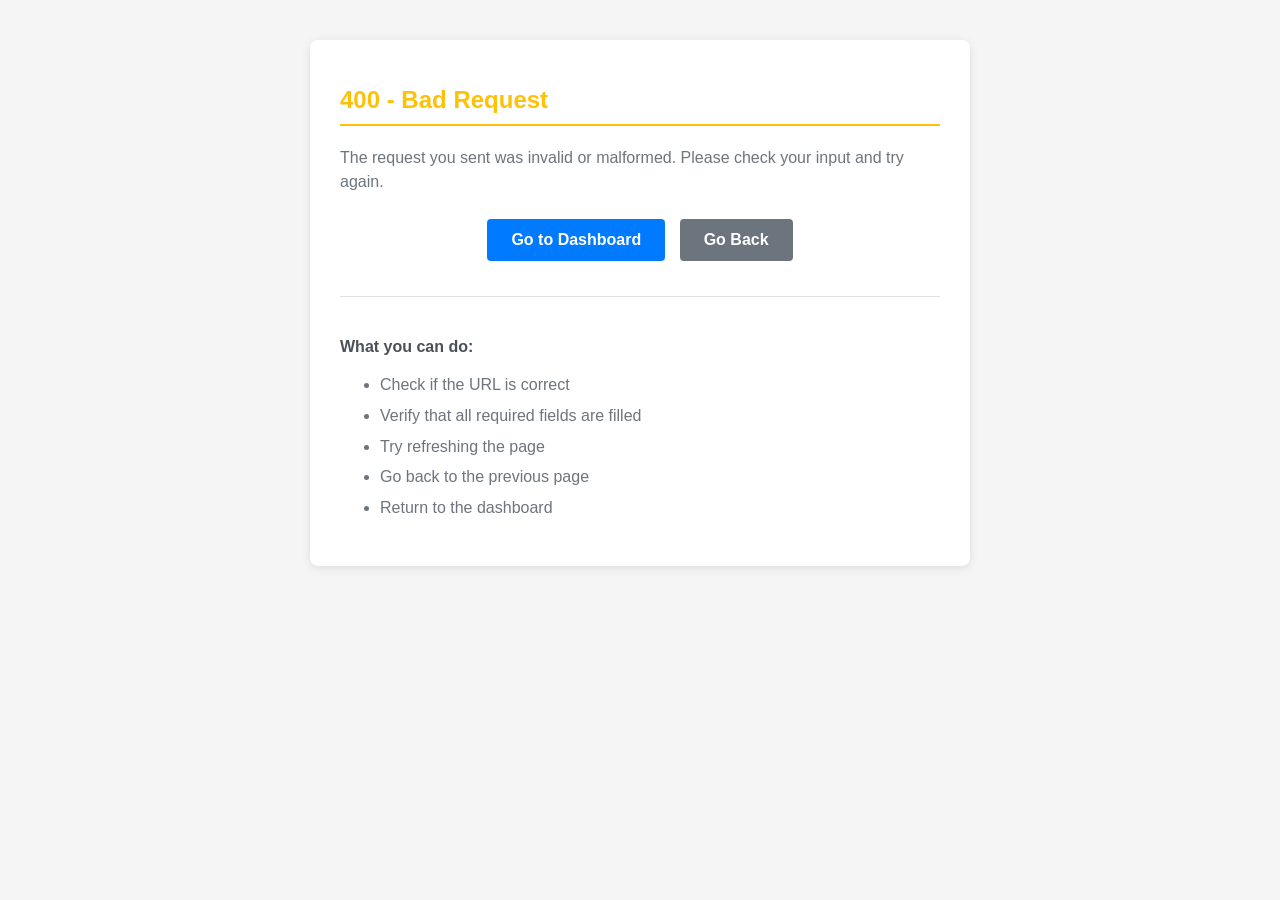
<file: web/templates/common/bad_request.html>
<!DOCTYPE html>
<html lang="en">
<head>
    <meta charset="UTF-8">
    <meta name="viewport" content="width=device-width, initial-scale=1.0">
    <title>Bad Request - reNgine</title>
    <style>
        body { 
            font-family: Arial, sans-serif; 
            margin: 0; 
            padding: 40px; 
            background-color: #f5f5f5; 
            color: #333;
        }
        .container { 
            max-width: 600px; 
            margin: 0 auto; 
            background: white; 
            padding: 30px; 
            border-radius: 8px; 
            box-shadow: 0 2px 10px rgba(0,0,0,0.1); 
        }
        .error-header { 
            color: #ffc107; 
            border-bottom: 2px solid #ffc107; 
            padding-bottom: 10px; 
            margin-bottom: 20px; 
            font-size: 24px;
        }
        .error-message { 
            color: #6c757d; 
            margin-bottom: 20px; 
            font-size: 16px;
            line-height: 1.5;
        }
        .actions { 
            margin-top: 20px; 
            text-align: center;
        }
        .btn { 
            display: inline-block; 
            padding: 12px 24px; 
            margin: 5px; 
            text-decoration: none; 
            border-radius: 4px; 
            font-weight: bold;
            transition: background-color 0.3s;
        }
        .btn-primary { 
            background-color: #007bff; 
            color: white; 
        }
        .btn-primary:hover { 
            background-color: #0056b3; 
        }
        .btn-secondary { 
            background-color: #6c757d; 
            color: white; 
        }
        .btn-secondary:hover { 
            background-color: #545b62; 
        }
        .help-section {
            margin-top: 30px;
            padding-top: 20px;
            border-top: 1px solid #dee2e6;
        }
        .help-section h4 {
            color: #495057;
            margin-bottom: 15px;
        }
        .help-section ul {
            color: #6c757d;
            line-height: 1.6;
        }
        .help-section li {
            margin-bottom: 5px;
        }
    </style>
</head>
<body>
    <div class="container">
        <h1 class="error-header">400 - Bad Request</h1>
        <p class="error-message">
            The request you sent was invalid or malformed. Please check your input and try again.
        </p>
        
        <div class="actions">
            <a href="/" class="btn btn-primary">Go to Dashboard</a>
            <a href="javascript:history.back()" class="btn btn-secondary">Go Back</a>
        </div>
        
        <div class="help-section">
            <h4>What you can do:</h4>
            <ul>
                <li>Check if the URL is correct</li>
                <li>Verify that all required fields are filled</li>
                <li>Try refreshing the page</li>
                <li>Go back to the previous page</li>
                <li>Return to the dashboard</li>
            </ul>
        </div>
    </div>
</body>
</html>
</file>
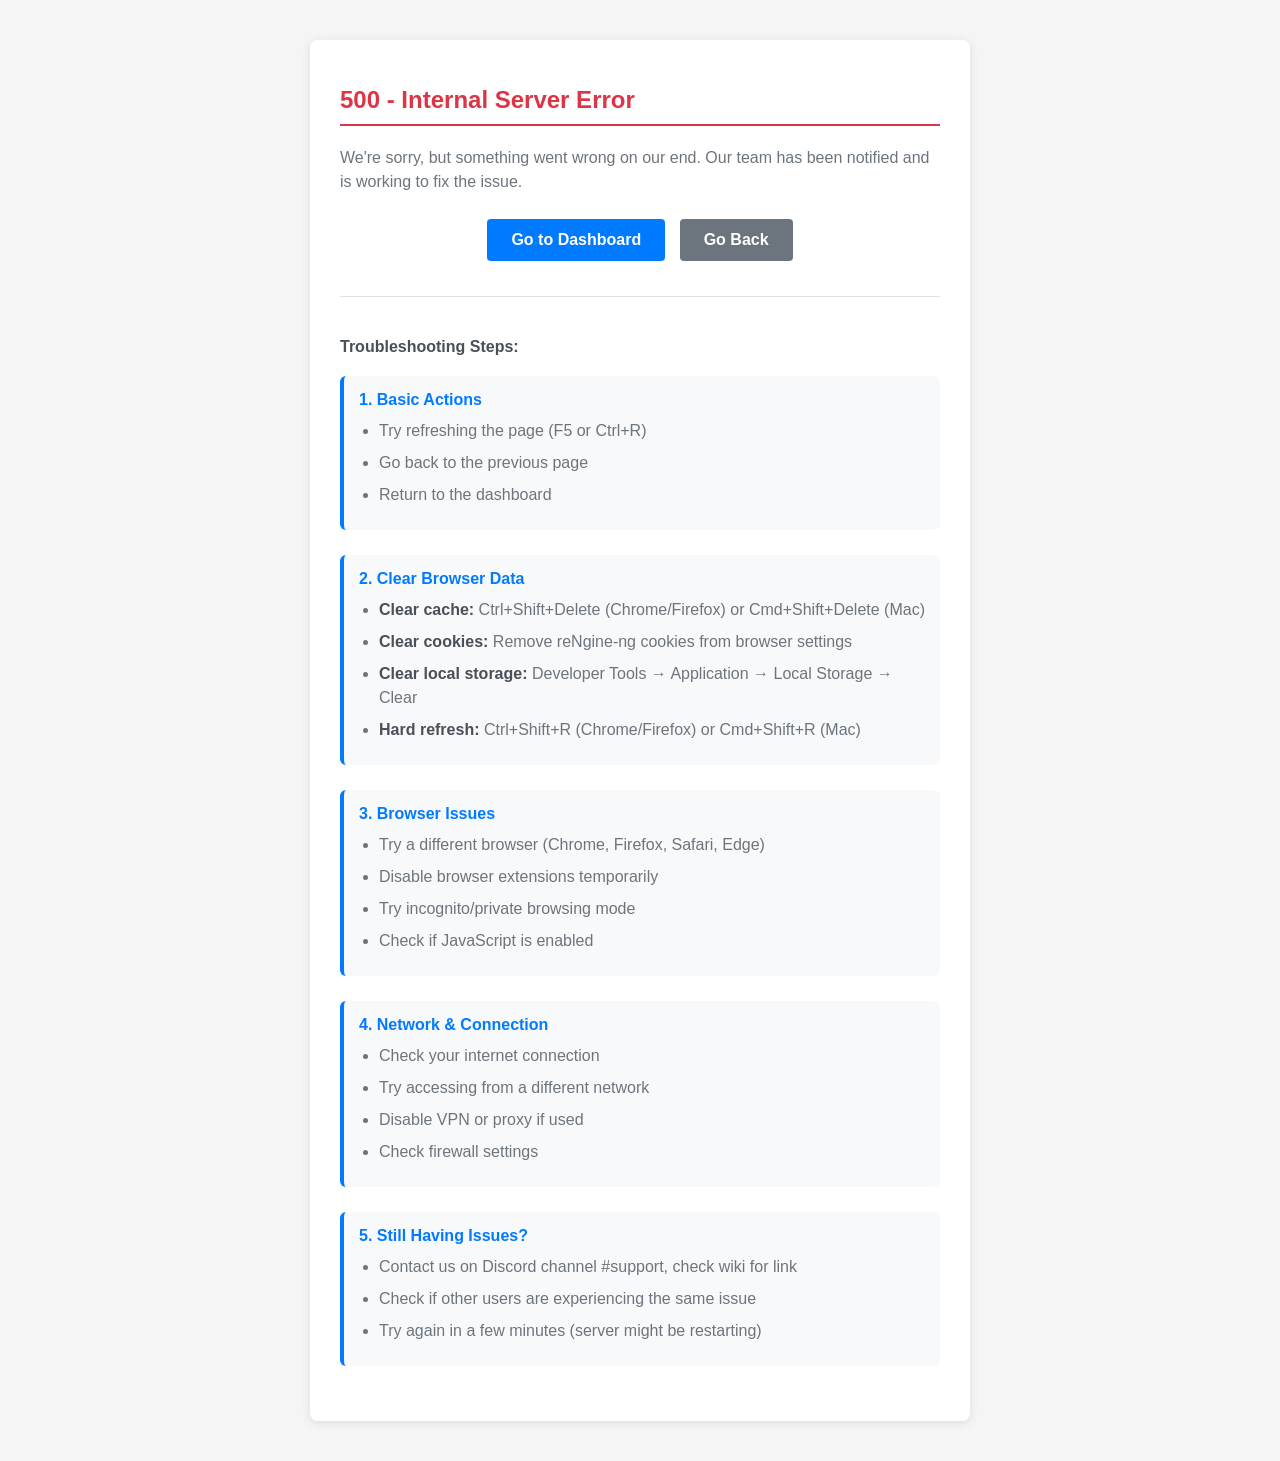
<file: web/templates/common/server_error.html>
<!DOCTYPE html>
<html lang="en">
<head>
    <meta charset="UTF-8">
    <meta name="viewport" content="width=device-width, initial-scale=1.0">
    <title>Server Error - reNgine-ng</title>
    <style>
        body { 
            font-family: Arial, sans-serif; 
            margin: 0; 
            padding: 40px; 
            background-color: #f5f5f5; 
            color: #333;
        }
        .container { 
            max-width: 600px; 
            margin: 0 auto; 
            background: white; 
            padding: 30px; 
            border-radius: 8px; 
            box-shadow: 0 2px 10px rgba(0,0,0,0.1); 
        }
        .error-header { 
            color: #dc3545; 
            border-bottom: 2px solid #dc3545; 
            padding-bottom: 10px; 
            margin-bottom: 20px; 
            font-size: 24px;
        }
        .error-message { 
            color: #6c757d; 
            margin-bottom: 20px; 
            font-size: 16px;
            line-height: 1.5;
        }
        .actions { 
            margin-top: 20px; 
            text-align: center;
        }
        .btn { 
            display: inline-block; 
            padding: 12px 24px; 
            margin: 5px; 
            text-decoration: none; 
            border-radius: 4px; 
            font-weight: bold;
            transition: background-color 0.3s;
        }
        .btn-primary { 
            background-color: #007bff; 
            color: white; 
        }
        .btn-primary:hover { 
            background-color: #0056b3; 
        }
        .btn-secondary { 
            background-color: #6c757d; 
            color: white; 
        }
        .btn-secondary:hover { 
            background-color: #545b62; 
        }
        .help-section {
            margin-top: 30px;
            padding-top: 20px;
            border-top: 1px solid #dee2e6;
        }
        .help-section h4 {
            color: #495057;
            margin-bottom: 15px;
        }
        .help-section ul {
            color: #6c757d;
            line-height: 1.6;
        }
        .help-section li {
            margin-bottom: 5px;
        }
        .troubleshooting-steps {
            margin-top: 20px;
        }
        .step {
            margin-bottom: 25px;
            padding: 15px;
            background-color: #f8f9fa;
            border-radius: 6px;
            border-left: 4px solid #007bff;
        }
        .step h5 {
            color: #007bff;
            margin: 0 0 10px 0;
            font-size: 16px;
            font-weight: bold;
        }
        .step ul {
            margin: 0;
            padding-left: 20px;
        }
        .step li {
            margin-bottom: 8px;
            line-height: 1.5;
        }
        .step strong {
            color: #495057;
        }
    </style>
</head>
<body>
    <div class="container">
        <h1 class="error-header">500 - Internal Server Error</h1>
        <p class="error-message">
            We're sorry, but something went wrong on our end. 
            Our team has been notified and is working to fix the issue.
        </p>
        
        <div class="actions">
            <a href="/" class="btn btn-primary">Go to Dashboard</a>
            <a href="javascript:history.back()" class="btn btn-secondary">Go Back</a>
        </div>
        
        <div class="help-section">
            <h4>Troubleshooting Steps:</h4>
            <div class="troubleshooting-steps">
                <div class="step">
                    <h5>1. Basic Actions</h5>
                    <ul>
                        <li>Try refreshing the page (F5 or Ctrl+R)</li>
                        <li>Go back to the previous page</li>
                        <li>Return to the dashboard</li>
                    </ul>
                </div>
                
                <div class="step">
                    <h5>2. Clear Browser Data</h5>
                    <ul>
                        <li><strong>Clear cache:</strong> Ctrl+Shift+Delete (Chrome/Firefox) or Cmd+Shift+Delete (Mac)</li>
                        <li><strong>Clear cookies:</strong> Remove reNgine-ng cookies from browser settings</li>
                        <li><strong>Clear local storage:</strong> Developer Tools → Application → Local Storage → Clear</li>
                        <li><strong>Hard refresh:</strong> Ctrl+Shift+R (Chrome/Firefox) or Cmd+Shift+R (Mac)</li>
                    </ul>
                </div>
                
                <div class="step">
                    <h5>3. Browser Issues</h5>
                    <ul>
                        <li>Try a different browser (Chrome, Firefox, Safari, Edge)</li>
                        <li>Disable browser extensions temporarily</li>
                        <li>Try incognito/private browsing mode</li>
                        <li>Check if JavaScript is enabled</li>
                    </ul>
                </div>
                
                <div class="step">
                    <h5>4. Network & Connection</h5>
                    <ul>
                        <li>Check your internet connection</li>
                        <li>Try accessing from a different network</li>
                        <li>Disable VPN or proxy if used</li>
                        <li>Check firewall settings</li>
                    </ul>
                </div>
                
                <div class="step">
                    <h5>5. Still Having Issues?</h5>
                    <ul>
                        <li>Contact us on Discord channel #support, check wiki for link</li>
                        <li>Check if other users are experiencing the same issue</li>
                        <li>Try again in a few minutes (server might be restarting)</li>
                    </ul>
                </div>
            </div>
        </div>
    </div>
</body>
</html>
</file>
